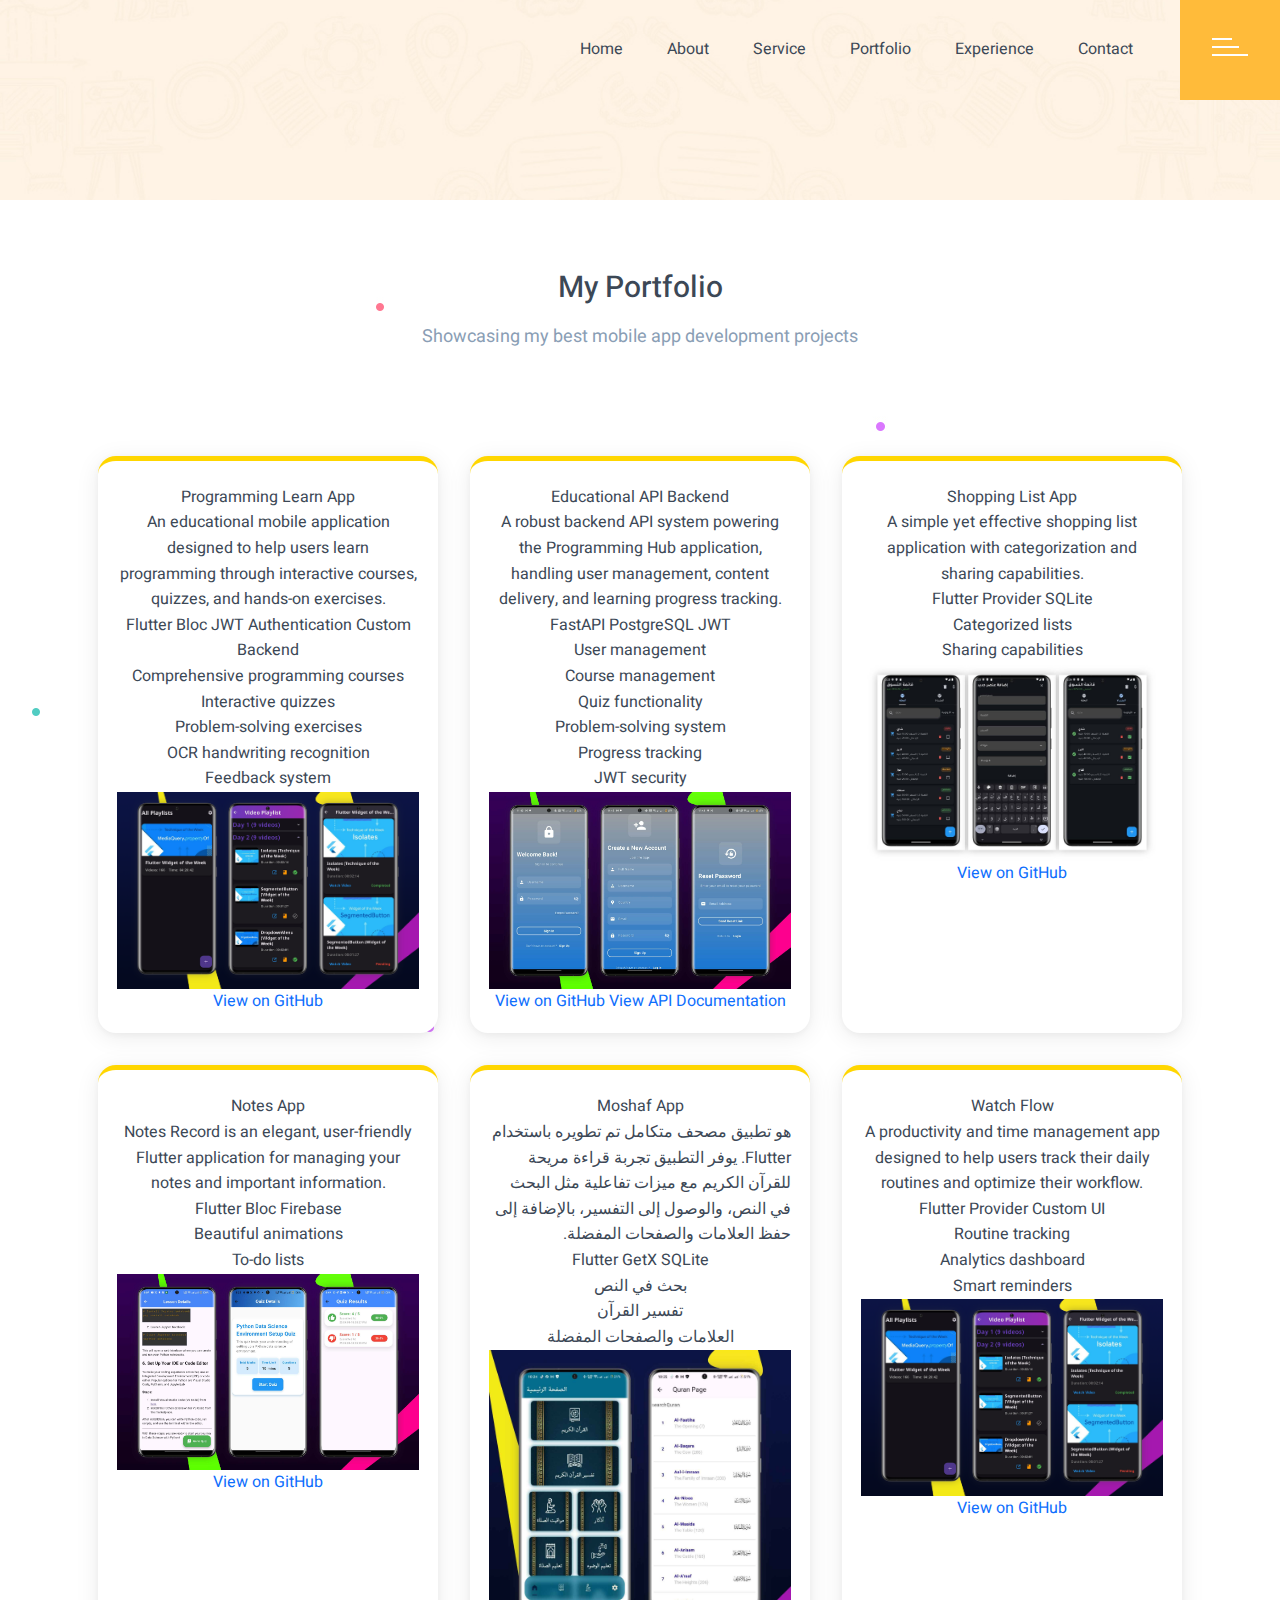
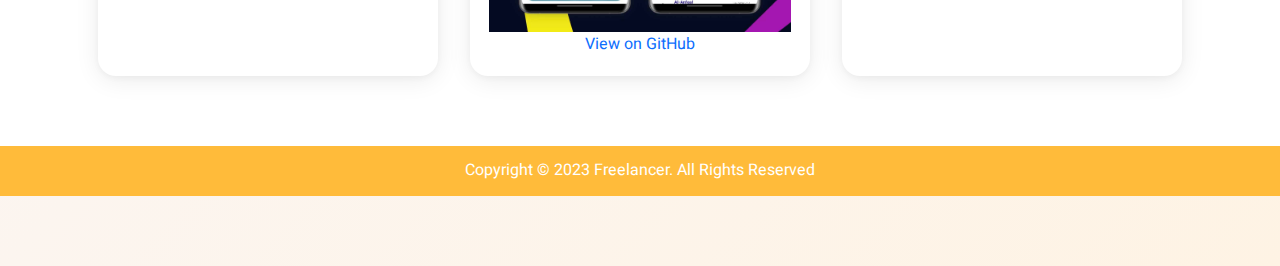
<file: portfolio.html>
<!DOCTYPE html>
<html lang="en">
<head>
    <meta charset="utf-8" />
    <meta name="viewport" content="width=device-width, initial-scale=1, shrink-to-fit=no" />
    <link rel="stylesheet" href="assets/css/bootstrap.min.css" />
    <link rel="stylesheet" href="assets/css/animate.min.css" />
    <link href="https://fonts.googleapis.com/css2?family=Heebo:wght@100;200;300;400;500;600;700;800;900&family=Inter:wght@100;200;300;400;500;600;700;800;900&family=Lora:ital,wght@1,400;1,500;1,600;1,700&family=Outfit:wght@100;200;300;400;500;600;700;800;900&family=Poppins:wght@100;200;300;400;500;600;700;800;900&family=Roboto:wght@100;300;400;500;700;900&family=Spartan:wght@100;200;300;400;500;600;700;800;900&display=swap" rel="stylesheet">
    <link rel="stylesheet" href="assets/css/swiper-bundle.min.css" />
    <link rel="stylesheet" href="assets/css/magnific-popup.css">
    <link rel="shortcut icon" type="image/png" href="assets/images/fav.png" />
    <link rel="stylesheet" href="assets/css/style.css" />
    <title>My Portfolio - Mohamed Abd El-rahim</title>
</head>
<body>
<div class="fl-main-wrapper">
    <div class="fl-dot-bg"></div>
    <div class="fl-banner-wrapper mt_bgtempconatainer">
        <div class="container-fluid">
            <div class="fl-header-section pp-header-wrapper">
                <div class="row">
                    <div class="col-lg-4 align-self-center">
                        <div class="fl-logo">
                            <a href="index.html" class="editableElement" data-kindoff="text">
                            </a>
                        </div>
                    </div>
                    <div class="col-lg-8 p-0">
                        <div class="fl-menu-main">
                            <ul class="fl-menu">
                                <li><a href="index.html#home" class="editableElement as-CommonClass-navbar" top-h="100" data-kindoff="text">Home</a></li>
                                <li><a href="index.html#aboutus-section" class="editableElement as-CommonClass-navbar" top-h="100" data-kindoff="text">About</a></li>
                                <li><a href="index.html#services" class="editableElement as-CommonClass-navbar" top-h="100" data-kindoff="text">Service</a></li>
                                <li><a href="portfolio.html" class="editableElement as-CommonClass-navbar active" top-h="100" data-kindoff="text">Portfolio</a></li>
                                <li><a href="index.html#experience" class="editableElement as-CommonClass-navbar" top-h="100" data-kindoff="text">Experience</a></li>
                                <li><a href="index.html#contact" class="editableElement as-CommonClass-navbar" top-h="100" data-kindoff="text">Contact</a></li>
                            </ul>
                            <div class="fl-bhh-toggle">
                                <a href="javascript:void(0);" class="fl-menu-btn fl-toggle-btn">
                                    <span></span>
                                    <span></span>
                                    <span></span>
                                </a>
                            </div>
                            <div class="fl-menu-box">
                                <a href="javascript:void(0);"> 
                                    <span></span>
                                    <span></span>
                                    <span></span>
                                </a>
                            </div>
                        </div>
                    </div>
                </div>
            </div>
        </div>
    </div>
    <!-- Portfolio Section -->
    <div class="fl-portfolio-wrapper mt_bgtempconatainer section-reveal" id="portfolio">
        <div class="container">
            <div class="row">
                <div class="col-lg-12 col-md-12">
                    <div class="fl-all-heading">
                        <h2 class="editableElement f-30" data-kindoff="text">My Portfolio</h2>
                        <p class="editableElement f-18 text-color" data-kindoff="text">Showcasing my best mobile app development projects</p>
                    </div>
                </div>
            </div>
            <div class="fl-portfolio-cards-container staggered">
                <!-- Programming Learn App -->
                <div class="fl-portfolio-card stagger-child fl-portfolio-pro">
                    <div class="fl-portfolio-header">
                        <span class="fl-portfolio-icon" style="background:#a259ff;"><i class="fa fa-code"></i></span>
                        <div class="fl-portfolio-title-main">Programming Learn App</div>
                    </div>
                    <div class="fl-portfolio-desc">An educational mobile application designed to help users learn programming through interactive courses, quizzes, and hands-on exercises.</div>
                    <div class="fl-portfolio-tags">
                        <span class="fl-tag">Flutter</span>
                        <span class="fl-tag">Bloc</span>
                        <span class="fl-tag">JWT Authentication</span>
                        <span class="fl-tag">Custom Backend</span>
                    </div>
                    <div class="fl-portfolio-features">
                        <div class="fl-feature"><i class="fa fa-book"></i> Comprehensive programming courses</div>
                        <div class="fl-feature"><i class="fa fa-question-circle"></i> Interactive quizzes</div>
                        <div class="fl-feature"><i class="fa fa-lightbulb"></i> Problem-solving exercises</div>
                        <div class="fl-feature"><i class="fa fa-pen"></i> OCR handwriting recognition</div>
                        <div class="fl-feature"><i class="fa fa-comments"></i> Feedback system</div>
                    </div>
                    <div class="fl-portfolio-img-carousel">
                        <img src="assets/images/portofolio/e-learn1.png" alt="Programming Learn App" />
                    </div>
                    <div class="fl-portfolio-actions">
                        <a href="https://github.com/yourusername/programming-hub" class="fl-portfolio-link-btn" target="_blank"><i class="fa fa-github"></i> View on GitHub</a>
                    </div>
                </div>
                <!-- Educational API Backend -->
                <div class="fl-portfolio-card stagger-child fl-portfolio-pro">
                    <div class="fl-portfolio-header">
                        <span class="fl-portfolio-icon" style="background:#a259ff;"><i class="fa fa-database"></i></span>
                        <div class="fl-portfolio-title-main">Educational API Backend</div>
                    </div>
                    <div class="fl-portfolio-desc">A robust backend API system powering the Programming Hub application, handling user management, content delivery, and learning progress tracking.</div>
                    <div class="fl-portfolio-tags">
                        <span class="fl-tag">FastAPI</span>
                        <span class="fl-tag">PostgreSQL</span>
                        <span class="fl-tag">JWT</span>
                    </div>
                    <div class="fl-portfolio-features">
                        <div class="fl-feature"><i class="fa fa-users"></i> User management</div>
                        <div class="fl-feature"><i class="fa fa-book"></i> Course management</div>
                        <div class="fl-feature"><i class="fa fa-question-circle"></i> Quiz functionality</div>
                        <div class="fl-feature"><i class="fa fa-lightbulb"></i> Problem-solving system</div>
                        <div class="fl-feature"><i class="fa fa-chart-line"></i> Progress tracking</div>
                        <div class="fl-feature"><i class="fa fa-lock"></i> JWT security</div>
                    </div>
                    <div class="fl-portfolio-img-carousel">
                        <img src="assets/images/portofolio/e-learn2.jpg" alt="Educational API Backend" />
                    </div>
                    <div class="fl-portfolio-actions">
                        <a href="#" class="fl-portfolio-link-btn" target="_blank"><i class="fa fa-github"></i> View on GitHub</a>
                        <a href="#" class="fl-portfolio-link-btn" target="_blank"><i class="fa fa-book"></i> View API Documentation</a>
                    </div>
                </div>
                <!-- Shopping List App -->
                <div class="fl-portfolio-card stagger-child fl-portfolio-pro">
                    <div class="fl-portfolio-header">
                        <span class="fl-portfolio-icon" style="background:#a259ff;"><i class="fa fa-shopping-cart"></i></span>
                        <div class="fl-portfolio-title-main">Shopping List App</div>
                    </div>
                    <div class="fl-portfolio-desc">A simple yet effective shopping list application with categorization and sharing capabilities.</div>
                    <div class="fl-portfolio-tags">
                        <span class="fl-tag">Flutter</span>
                        <span class="fl-tag">Provider</span>
                        <span class="fl-tag">SQLite</span>
                    </div>
                    <div class="fl-portfolio-features">
                        <div class="fl-feature"><i class="fa fa-list"></i> Categorized lists</div>
                        <div class="fl-feature"><i class="fa fa-share-alt"></i> Sharing capabilities</div>
                    </div>
                    <div class="fl-portfolio-img-carousel">
                        <img src="assets/images/portofolio/shopping-list.jpg" alt="Shopping List App" />
                    </div>
                    <div class="fl-portfolio-actions">
                        <a href="https://github.com/mohamed-emad-c4/shopping_list" class="fl-portfolio-link-btn" target="_blank"><i class="fa fa-github"></i> View on GitHub</a>
                    </div>
                </div>
                <!-- Notes App -->
                <div class="fl-portfolio-card stagger-child fl-portfolio-pro">
                    <div class="fl-portfolio-header">
                        <span class="fl-portfolio-icon" style="background:#a259ff;"><i class="fa fa-sticky-note"></i></span>
                        <div class="fl-portfolio-title-main">Notes App</div>
                    </div>
                    <div class="fl-portfolio-desc">Notes Record is an elegant, user-friendly Flutter application for managing your notes and important information.</div>
                    <div class="fl-portfolio-tags">
                        <span class="fl-tag">Flutter</span>
                        <span class="fl-tag">Bloc</span>
                        <span class="fl-tag">Firebase</span>
                    </div>
                    <div class="fl-portfolio-features">
                        <div class="fl-feature"><i class="fa fa-magic"></i> Beautiful animations</div>
                        <div class="fl-feature"><i class="fa fa-list"></i> To-do lists</div>
                    </div>
                    <div class="fl-portfolio-img-carousel">
                        <img src="assets/images/portofolio/e-learn3.jpg" alt="Notes App" />
                    </div>
                    <div class="fl-portfolio-actions">
                        <a href="https://github.com/mohamed-emad-c4/Notes-App" class="fl-portfolio-link-btn" target="_blank"><i class="fa fa-github"></i> View on GitHub</a>
                    </div>
                </div>
                <!-- Moshaf App -->
                <div class="fl-portfolio-card stagger-child fl-portfolio-pro">
                    <div class="fl-portfolio-header">
                        <span class="fl-portfolio-icon" style="background:#a259ff;"><i class="fa fa-book"></i></span>
                        <div class="fl-portfolio-title-main">Moshaf App</div>
                    </div>
                    <div class="fl-portfolio-desc" style="direction:rtl;text-align:right;">هو تطبيق مصحف متكامل تم تطويره باستخدام Flutter. يوفر التطبيق تجربة قراءة مريحة للقرآن الكريم مع ميزات تفاعلية مثل البحث في النص، والوصول إلى التفسير، بالإضافة إلى حفظ العلامات والصفحات المفضلة.</div>
                    <div class="fl-portfolio-tags">
                        <span class="fl-tag">Flutter</span>
                        <span class="fl-tag">GetX</span>
                        <span class="fl-tag">SQLite</span>
                    </div>
                    <div class="fl-portfolio-features">
                        <div class="fl-feature"><i class="fa fa-search"></i> بحث في النص</div>
                        <div class="fl-feature"><i class="fa fa-book"></i> تفسير القرآن</div>
                        <div class="fl-feature"><i class="fa fa-star"></i> العلامات والصفحات المفضلة</div>
                    </div>
                    <div class="fl-portfolio-img-carousel">
                        <img src="assets/images/portofolio/moshaf.jpg" alt="Moshaf App" />
                    </div>
                    <div class="fl-portfolio-actions">
                        <a href="https://github.com/flutter-nexus/moshaf" class="fl-portfolio-link-btn" target="_blank"><i class="fa fa-github"></i> View on GitHub</a>
                    </div>
                </div>
                <!-- Watch Flow App -->
                <div class="fl-portfolio-card stagger-child fl-portfolio-pro">
                    <div class="fl-portfolio-header">
                        <span class="fl-portfolio-icon" style="background:#a259ff;"><i class="fa fa-clock-o"></i></span>
                        <div class="fl-portfolio-title-main">Watch Flow</div>
                    </div>
                    <div class="fl-portfolio-desc">A productivity and time management app designed to help users track their daily routines and optimize their workflow.</div>
                    <div class="fl-portfolio-tags">
                        <span class="fl-tag">Flutter</span>
                        <span class="fl-tag">Provider</span>
                        <span class="fl-tag">Custom UI</span>
                    </div>
                    <div class="fl-portfolio-features">
                        <div class="fl-feature"><i class="fa fa-clock-o"></i> Routine tracking</div>
                        <div class="fl-feature"><i class="fa fa-bar-chart"></i> Analytics dashboard</div>
                        <div class="fl-feature"><i class="fa fa-bell"></i> Smart reminders</div>
                    </div>
                    <div class="fl-portfolio-img-carousel">
                        <img src="assets/images/portofolio/watch-flow.png" alt="Watch Flow App" />
                    </div>
                    <div class="fl-portfolio-actions">
                        <a href="https://github.com/mohamed-emad-c4/watch_flow" class="fl-portfolio-link-btn" target="_blank"><i class="fa fa-github"></i> View on GitHub</a>
                    </div>
                </div>
            </div>
        </div>
    </div>
    <div class="fl-copywrite-wrapper mt_bgtempconatainer">
        <p class="editableElement f-16" data-kindoff="text">Copyright © 2023 Freelancer. All Rights Reserved</p>
    </div>
</div>
<button id="scrollToTopBtn" class="ripple" title="Back to top">&#8679;</button>
<script src="assets/js/jquery-3.6.0.js"></script>
<script src="assets/js/bootstrap.bundle.min.js"></script>
<script src="assets/js/swiper.min.js"></script>
<script src="assets/js/jquery-circle-progress.js"></script>
<script src="assets/js/isotope.pkgd.min.js"></script>
<script src="assets/js/jquery.magnific-popup.min.js"></script>
<script src="assets/js/custom.js"></script>
<script>
// Parallax dots
window.addEventListener('scroll', function() {
  var y = window.scrollY;
  var bg = document.querySelector('.fl-dot-bg');
  if(bg) bg.style.backgroundPosition = `center ${y * 0.2}px`;
});
// Staggered section reveal
function revealSections() {
  document.querySelectorAll('.section-reveal').forEach(function(section) {
    var rect = section.getBoundingClientRect();
    if (rect.top < window.innerHeight - 80) {
      section.classList.add('visible');
      if(section.classList.contains('staggered')) {
        section.querySelectorAll('.stagger-child').forEach(function(child, i) {
          setTimeout(function() { child.classList.add('visible'); }, i * 120);
        });
      }
    }
  });
}
window.addEventListener('scroll', revealSections);
window.addEventListener('DOMContentLoaded', revealSections);
// Scroll to top button
const scrollBtn = document.getElementById('scrollToTopBtn');
window.addEventListener('scroll', function() {
  if (window.scrollY > 300) {
    scrollBtn.classList.add('visible');
  } else {
    scrollBtn.classList.remove('visible');
  }
});
scrollBtn.addEventListener('click', function() {
  window.scrollTo({ top: 0, behavior: 'smooth' });
});
// Smooth anchor scroll
Array.from(document.querySelectorAll('a[href^="#"]')).forEach(function(link) {
  link.addEventListener('click', function(e) {
    var target = document.querySelector(this.getAttribute('href'));
    if(target) {
      e.preventDefault();
      target.scrollIntoView({ behavior: 'smooth' });
    }
  });
});
</script>
</body>
</html>
</file>
<file: assets/css/style.css>
:root {
  --yellow-light: #fef3e4;
  --yellow-color: #ffbb3a;
  --pink-color: #ff4568;
  --black-color: #3c4856;
  --text-color: #8a9eb5;
  --white-color: #ffffff;
  --light-color1: #f9f8ff;
  --border-color: #e9e7f4;
  --dark-blue: #0f68c2;
  /* font size variable */
}
body {
  font-family: "Heebo", sans-serif;
  font-style: normal;
  width: 100%;
  height: 100%;
  font-size: 16px;
  line-height: 1.6;
  position: relative;
  color: var(--black-color);
  position: relative;
  -webkit-font-smoothing: antialiased;
  -webkit-transition: all 0.3s;
  -moz-transition: all 0.3s;
  -ms-transition: all 0.3s;
  -o-transition: all 0.3s;
  transition: all 0.3s;
  background: linear-gradient(135deg, #f9f8ff 0%, #fef3e4 100%);
}
.fl-dot-bg {
  position: absolute;
  background-image: url(../images/dot.jpg);
  width: 100%;
  height: 100%;
  overflow: hidden;
  /* animation: 3.1s rotate linear infinite; */
  z-index: -1;
}
.img-fluid {
  max-width: 100%;
  height: auto;
  width: 100%;
}
.container {
  max-width: 1170px;
}
.row > * {
  padding-right: 15px;
  padding-left: 15px;
}
*,
*:before,
*:after {
  box-sizing: border-box;
  -webkit-box-sizing: border-box;
  -moz-box-sizing: border-box;
}
a,
a:hover,
a:focus {
  text-decoration: none;
  -webkit-transition: all 0.3s;
  -moz-transition: all 0.3s;
  -ms-transition: all 0.3s;
  -o-transition: all 0.3s;
  transition: all 0.3s;
}
h1,
h2,
h3,
h4,
h5,
h6 {
  font-family: "Heebo", sans-serif;
  -webkit-transition: all 0.3s;
  -moz-transition: all 0.3s;
  -ms-transition: all 0.3s;
  -o-transition: all 0.3s;
  transition: all 0.3s;
  margin: 0;
  padding: 0;
  word-break: break-word;
}
img {
  max-width: 100%;
}
input,
textarea,
select,
button,
label,
svg,
svg path,
svg rect,
svg polygon,
img,
a,
:after,
:before,
:hover,
:focus,
.form-control:focus {
  outline: none !important;
  box-shadow: none;
}
ul {
  padding: 0;
  margin: 0;
  list-style-type: none;
}
p {
  margin: 0px;
  padding: 0;
  word-break: break-word;
}
/* width */
::-webkit-scrollbar {
  width: 6px;
}
/* Track */
::-webkit-scrollbar-track {
  background: #f1f1f1;
}
/* Handle */
::-webkit-scrollbar-thumb {
  background: #515151;
  width: 6px;
}

/*font size*/
.f-16 {
  font-size: 16px;
}
.f-18 {
  font-size: 18px;
}
.f-14 {
  font-size: 14px;
}
.f-20 {
  font-size: 20px;
}
.f-22 {
  font-size: 22px;
}
.f-24 {
  font-size: 24px;
}
.f-30 {
  font-size: 30px;
}
.f-34 {
  font-size: 34px;
}
.f-500 {
  font-weight: 500;
}
.yellow-svg {
  fill: var(--yellow-color);
}
.text-svg {
  fill: var(--text-color);
}
.white-svg {
  fill: var(--white-color);
}
.yellow-svg {
  fill: var(--yellow-color);
}
.pink-svg {
  fill: var(--pink-color);
}
.yellow-color {
  color: var(--yellow-color);
}
.black-color {
  color: var(--black-color);
}
.text-color {
  color: var(--text-color);
}
.pink-color {
  color: var(--pink-color);
}
/* animation Left Right */

@keyframes installationright {
  0% {
    transform: translateX(0px);
  }
  50% {
    transform: translateX(-20px);
  }
}
/* left to right */
@keyframes installationleft {
  0% {
    transform: translateX(0px);
  }
  50% {
    transform: translateX(20px);
  }
}
@keyframes installation {
  0% {
    transform: translateY(0px);
  }
  50% {
    transform: translateY(-20px);
  }
}
/* rotate */
@keyframes rotate {
  from {
    -webkit-transform: rotate(0deg) translate(-5px) rotate(0deg);
    -moz-transform: rotate(0deg) translate(-5px) rotate(0deg);
    -ms-transform: rotate(0deg) translate(-5px) rotate(0deg);
    -o-transform: rotate(0deg) translate(-5px) rotate(0deg);
    transform: rotate(0deg) translate(-5px) rotate(0deg);
    transition: 1s ease-in-out;
  }
  to {
    -webkit-transform: rotate(360deg) translate(-5px) rotate(-360deg);
    -moz-transform: rotate(360deg) translate(-5px) rotate(-360deg);
    -ms-transform: rotate(360deg) translate(-5px) rotate(-360deg);
    -o-transform: rotate(360deg) translate(-5px) rotate(-360deg);
    transform: rotate(360deg) translate(-5px) rotate(-360deg);
    transition: 1s ease-in-out;
  }
}
/*all button css*/

.fl-banner-res {
  visibility: hidden;
  opacity: 0;
}

/*all images hover css*/

.fl-image-hover {
  -webkit-transition: all 0.5s linear 0s;
  -moz-transition: all 0.5s linear 0s;
  -ms-transition: all 0.5s linear 0s;
  -o-transition: all 0.5s linear 0s;
  transition: all 0.5s linear 0s;
}
.fl-image-hover a {
  position: relative;
  display: block;
  overflow: hidden;
}
.fl-image-hover a:after {
  content: "";
  position: absolute;
  left: 0;
  right: 0;
  background: rgba(255, 255, 255, 0.7);
  bottom: 0;
  width: 150%;
  height: 0%;
  transform: rotate(10deg) translate(-30px, 80px);
}
.fl-image-hover:hover > a:after {
  height: 100%;
  opacity: 0;
  transform: rotate(0deg) translate(0px, 0px);
  -webkit-transition: all 0.5s ease-out 0s;
  -o-transition: all 0.5s ease-out 0s;
  -moz-transition: all 0.5s ease-out 0s;
  -ms-transition: all 0.5s ease-out 0s;
  transition: all 0.5s ease-out 0s;
}
.fl-image-hover a img {
  width: 100%;
}
/*  */
a.fl-btn {
  display: flex;
  align-items: center;
  justify-content: center;
  color: var(--white-color);
  background-color: var(--yellow-color);
  width: 100%;
  max-width: 190px;
  height: 60px;
  border-radius: 50px;
  -webkit-transition: all 0.3s;
  -moz-transition: all 0.3s;
  -ms-transition: all 0.3s;
  -o-transition: all 0.3s;
  transition: all 0.3s;
}
a.fl-btn:hover {
  transform: translateY(-5px);
}
/*pink btn*/

a.fl-btn.fl-pink-btn {
  background-color: var(--pink-color);
}

/* button css */
.fl-portfolio_btn {
  position: relative;
  display: inline-flex;
  outline: none;
  justify-content: center;
  width: 100%;
  max-width: 190px;
  height: 60px;
  background-color: var(--yellow-color);
  border-radius: 50px;
  text-align: center;
  align-items: center;
  -webkit-transition: all 0.3s;
  -moz-transition: all 0.3s;
  -ms-transition: all 0.3s;
  -o-transition: all 0.3s;
  transition: all 0.3s;
  font-size: 16px;
  color: #ffffff;
  border: none;
  box-shadow: 0 2px 8px rgba(255,187,58,0.08);
  transition: background 0.2s, color 0.2s, box-shadow 0.2s, transform 0.2s;
}
.fl-portfolio_btn span {
  position: relative;
  display: inline-block;
  -webkit-transition: all 0.5s;
  -moz-transition: all 0.5s;
  -ms-transition: all 0.5s;
  -o-transition: all 0.5s;
  transition: all 0.5s;
  font-weight: 500;
}

.fl-portfolio_btn:hover {
  background: #ffbb3a;
  color: #fff;
  box-shadow: 0 6px 24px rgba(255,187,58,0.18);
  transform: translateY(-2px) scale(1.04);
}

/*preloader css start*/

.fl-loader {
  position: fixed;
  top: 0;
  left: 0;
  bottom: 0;
  right: 0;
  margin: auto;
  z-index: 999999;
  display: flex;
  justify-content: center;
  align-items: center;
  background-color: #ffffff;
}
.fl-loader img {
  width: 80px;
}
/*preloader css end*/

/*goto top css start*/

.fl_top_icon a {
  display: flex;
  width: 50px;
  height: 50px;
  background-color: var(--yellow-color);
  justify-content: center;
  align-items: center;
  border-radius: 50px;
  position: fixed;
  cursor: pointer;
  bottom: 30px;
  right: 20px;
  opacity: 0;
  visibility: hidden;
  z-index: 1000;
  animation: 3s installation infinite alternate;
  -webkit-transition: all 0.3s;
  -moz-transition: all 0.3s;
  -ms-transition: all 0.3s;
  -o-transition: all 0.3s;
  transition: all 0.3s;
}
.fl_top_icon a i {
  color: #ffffff;
}

.fl_top_icon a svg {
  fill: #ffffff;
  transform: rotate(270deg);
}
.fl_top_icon a:active {
  background-color: #555;
}
.fl_top_icon a.show {
  opacity: 1;
  visibility: visible;
}
/*css start*/

/*------------------banner css start------------------*/

.fl-banner-wrapper {
  position: relative;
  background-image: url(../images/bg1.jpg);
  width: 100%;
  background-size: cover;
  background-repeat: no-repeat;
  background-position: center;
  padding-bottom: 100px;
}
.fl-header-section.pp-header-fixed {
  position: fixed;
  background-color: rgb(253 241 227);
  transition: all 0.7s ease-in-out;
  -webkit-animation: slideInDown .7s;
  -moz-animation: slideInDown 0.7s;
  -ms-animation: slideInDown 0.7s;
  -o-animation: slideInDown 0.7s;
  animation: slideInDown 0.7s;
  top: 0;
  left: 0;
  right: 0;
  z-index: 9;
  box-shadow: 0px 0px 25px rgb(131 131 131 / 10%);
}
a.fl-scroll-bottom {
  background: var(--yellow-light);
  width: 90px;
  height: 90px;
  display: flex;
  align-items: center;
  justify-content: center;
  margin: 0 auto;
  position: absolute;
  left: 0;
  right: 0;
  bottom: -36px;
  top: auto;
  border-radius: 50px;
  border: 6px solid #ffffff;
  -webkit-transition: all 0.3s;
  -moz-transition: all 0.3s;
  -ms-transition: all 0.3s;
  -o-transition: all 0.3s;
  transition: all 0.3s;
}

a.fl-scroll-bottom svg {
  fill: var(--yellow-color);
  -webkit-transition: all 0.3s;
  -moz-transition: all 0.3s;
  -ms-transition: all 0.3s;
  -o-transition: all 0.3s;
  transition: all 0.3s;
}
a.fl-scroll-bottom:hover {
  background-color: #3c4856;
}

a.fl-scroll-bottom img {
  max-width: 20px;
  max-height: 34px;
  object-fit: contain;
}
/*header css start*/
/* .fl-header-section.pp-header-fixed {
    position: fixed;
    top: 0;
    right: 0;
    left: 0;
    background-color:#fff3e5;
    box-shadow: 1.5px 3.99px 27px 0px rgb(255 255 255 / 10%);
    max-width: 100%;
    z-index: 99999;
    transition: all 0.7s ease-in-out;
    -webkit-animation: slideInDown .7s;
    -moz-animation: slideInDown 0.7s;
    -ms-animation: slideInDown 0.7s;
    -o-animation: slideInDown 0.7s;
    animation: slideInDown 0.7s;
    backface-visibility: hidden;
    
} */
.fl-menu-main {
  display: flex;
  align-items: center;
  justify-content: end;
}
.fl-logo {
  width: 100%;
  height: 100px;
}
.fl-logo a img {
  max-width: 212px;
  max-height: 119px;
  object-fit: contain;
}
.fl-menu li {
  display: inline-flex;
}
.fl-menu li a {
  position: relative;
  color: var(--black-color);
  margin: 0px 20px;
}
/* .fl-menu li a:after {
  background: none repeat scroll 0 0 transparent;
  bottom: 0;
  content: "";
  display: block;
  height: 2px;
  left: 50%;
  position: absolute;
  background: var(--yellow-color);
  transition: width 0.3s ease 0s, left 0.3s ease 0s;
  width: 0;
}
.fl-menu li:hover a:after {
  width: 100%;
  left: 0;
} */
.fl-menu-box {
  background-color: var(--yellow-color);
  width: 100px;
  height: 100px;
  display: flex;
  align-items: center;
  justify-content: center;
  margin-left: 27px;
}
.fl-menu-box a span {
  display: block;
  width: 36px;
  height: 2px;
  background: var(--white-color);
  margin-bottom: 6px;
}
.fl-menu-box a span:nth-child(1) {
  width: 20px;
}
.fl-menu-box a span:nth-child(2) {
  width: 27px;
}
a.fl-portfolio_btn.fl-pink-color {
  background-color: var(--pink-color);
}
a.fl-portfolio_btn.fl_yellow-color {
  background: var(--yellow-color);
}
/* sidebar */
ul.fl-menu-sidebar {
  width: 300px;
  text-align: center;
  background-color: var(--yellow-color);
  height: 100vh;
  position: fixed;
  top: 0;
  right: -300px;
  z-index: 333;
  -webkit-transition: all 0.3s;
  -moz-transition: all 0.3s;
  -ms-transition: all 0.3s;
  -o-transition: all 0.3s;
  transition: all 0.3s;
  padding-top: 12%;
}
.show-class ul.fl-menu-sidebar {
  right: 0;
}
.fl-close-css {
  color: #ffffff;
  background: var(--pink-color);
  width: 80px;
  height: 30px;
  position: absolute;
  top: 25px;
  left: -52px;
  transform: rotate(90deg);
  cursor: pointer;
}
.fl-contact-box1.fl-sidebar1 img {
  width: 20px;
  height: 20px;
  position: absolute;
}
.fl-contact-box1.fl-sidebar1 h4 {
  color: var(--white-color);
  font-size: 20px;
  padding-left: 25px;
}
ul.fl-menu-sidebar h2 {
  color: var(--white-color);
  text-align: left;
  padding-left: 22px;
}
.fl-contact-box1.fl-sidebar1 {
  width: 296px;
  text-align: center;
  margin: 0 auto;
  background-color: transparent;
  text-align: left;
}

.fl-contact-box1.fl-contact-box1-green.fl-sidebar1 {
  background-color: transparent;
  text-align: left;
}
.fl-contact-box1.fl-contact-box1-pink.fl-sidebar1 {
  background-color: transparent;
  text-align: left;
}
/*header css end*/

/*  */

.fl-banner-left {
  position: relative;
}
.fl-banner-image {
  position: relative;
  left: 261px;
}
.fl-banner-left:after {
  content: "";
  position: absolute;
  background-image: url(../images/banner-dot.png);
}
.fl-banner-section {
  padding: 30px 0px;
}
.fl-banner-image {
  position: relative;
  left: 150px;
}
img.fl-banner0 {
  max-width: 715px;
  max-height: 706px;
  object-fit: contain;
  width: 100%;
  will-change: transform;
  transform: translateZ(0);
  backface-visibility: hidden;
}
img.fl-banner01 {
  position: absolute;
  left: 400px;
  margin: 0 auto;
  top: -55px;
  animation: 3.1s rotate linear infinite;
  max-width: 144px;
  max-height: 144px;
  object-fit: contain;
}
img.fl-banner02 {
  position: absolute;
  left: -27px;
  top: 118px;
  animation: 2.3s rotate linear infinite;
  max-width: 144px;
  max-height: 144px;
  object-fit: contain;
}
img.fl-banner03 {
  position: absolute;
  bottom: -40px;
  left: 105px;
  animation: 3.1s rotate linear infinite;
  max-width: 144px;
  max-height: 144px;
  object-fit: contain;
}
img.fl-banner04 {
  position: absolute;
  right: 175px;
  top: 264px;
  animation: 2.3s rotate linear infinite;
  max-width: 144px;
  max-height: 144px;
  object-fit: contain;
}

/*box css*/
.fl-banner-box-bottom {
  width: 100%;
  max-width: 339px;
  position: absolute;
  bottom: 0;
  left: 610px;
  border-radius: 10px;
  padding: 20px;
  background-color: var(--white-color);
  box-shadow: 35.507px 20.5px 40px 0px rgb(173 173 173 / 10%);
  z-index: 1;
}
.fl-banner-box-heading {
  display: flex;
  align-items: center;
  justify-content: space-between;
}
.fl-banner-box-bottom h2 span {
  padding-right: 10px;
}
.fl-banner-box-bottom h2 span img {
  max-width: 16px;
  max-height: 16px;
  object-fit: contain;
}
.fl-banner-box-heading {
  display: flex;
  align-items: center;
  justify-content: space-between;
}
.fl-box-start {
  background-color: var(--light-color1);
  padding: 15px;
  border-radius: 10px;
  margin-top: 22px;
}
.fl-box-start h2 {
  color: #c4c1d6;
  display: flex;
  justify-content: space-between;
  align-items: center;
}
.fl-banner-box-img img {
  max-width: 114px;
  max-height: 36px;
  object-fit: contain;
}
/*right section*/

.fl-banner-right {
  padding: 175px 0px 0px 171px;
}
.fl-btn-1 {
  background-color: var(--yellow-color);
  width: 100%;
  max-width: 192px;
  height: 50px;
  display: flex;
  align-items: center;
  justify-content: center;
  color: var(--white-color);
  font-weight: 600;
  border-radius: 24px 0px 24px 0;
  box-shadow: 0 2px 8px rgba(255,187,58,0.08);
  transition: background 0.2s, color 0.2s, box-shadow 0.2s, transform 0.2s;
}
.fl-banner-right h2 {
  font-size: 42px;
  font-weight: 400;
  padding: 19px 0px 14px;
  color: var(--black-color);
}
.fl-banner-right h3 {
  font-size: 46px;
  font-weight: 300;
}
.fl-banner-right h3 span {
  color: var(--yellow-color);
  font-weight: 700;
}
.fl-all-button {
  display: flex;
  padding: 36px 0px 0px;
}
.fl-all-button a:nth-child(1) {
  margin-right: 18px;
}
/*------------------banner css end------------------*/

/*------------------about css start------------------*/

.fl-about-wrapper {
  padding: 100px 0px;
  position: relative;
  background-size: cover;
  background-repeat: no-repeat;
  background-position: center;
}
.fl-shape1 {
  position: absolute;
  right: 0;
}
.fl-all-heading {
  position: relative;
  text-align: center;
  padding-bottom: 32px;
}
.fl-all-heading h2 {
  position: relative;
  padding-bottom: 8px;
  z-index: 2;
}
/* .fl-all-heading:after {
  content: "";
  position: absolute;
  background-image: url(../images/heading-back.png);
  height: 100%;
  width: 100%;
  background-repeat: no-repeat;
  top: -42px;
  left: 0;
  right: 0;
  margin: 0 auto;
  background-position: center;
  z-index: 1;
} */
/* .fl-all-heading h2:after {
  content: "";
  position: absolute;
  width: 76px;
  height: 2px;
  background-color: var(--yellow-color);
  left: 0;
  right: 0;
  bottom: 0;
  margin: 0 auto;
} */
.fl-all-heading p {
  padding: 9px 0px 0px;
  position: relative;
  z-index: 2;
}
.fl-about-left {
  padding: 60px 0px 0px 0px;
}
.fl-about-left h2 {
  width: 100%;
  max-width: 340px;
  line-height: 1.4;
}
.fl-about-left p {
  width: 100%;
  max-width: 485px;
  padding: 14px 0px 0px;
}
/*skill css*/

.fl-skill-bar h2 {
  padding: 37px 0px 30px;
}
.fl-wrapper {
  display: flex;
  align-items: center;
  grid-gap: 30px;
}
.wrapper .card .circle {
  position: relative;
  height: 150px;
  width: 150px;
  border-radius: 50%;
  cursor: default;
}

.fl-card-border {
  width: 100px;
  text-align: center;
}

.circle {
  position: relative;
}
.bar canvas {
  border-radius: 100px;
  width: 100px;
  height: 100px;
  position: relative;
  left: 15px;
  top: 11px;
}
.circle .box span {
  transition: all 0.1s;
  width: 100px;
  height: 100px;
  background: #fff;
  box-shadow: 0px 0px 10px 0px rgb(80 80 80 / 10%);
  display: flex;
  align-items: center;
  justify-content: center;
  border-radius: 100px;
}
.circle .box span h3 {
  font-size: 26px;
  font-weight: 500;
  color: #ffbb3a;
}
.fl-text {
  font-size: 14px;
  font-weight: 500;
  color: var(--black-color);
  margin-top: 15px;
}
/*skill css end*/

.fl-about-right {
  position: relative;
}
.fl-about-right img {
  max-width: 521px;
  max-height: 522px;
  object-fit: contain;
  width: 100%;
}
.fl-about-img-content {
  max-width: 370px;
  height: 141px;
  border-radius: 0px 100px 100px 0;
  background-color: var(--white-color);
  box-shadow: 35.507px 20.5px 40px 0px rgba(196, 147, 53, 0.1);
  text-align: center;
  padding: 25px 0px 20px;
  position: absolute;
  bottom: -19px;
  width: 100%;
  left: -25px;
}
.fl-about-img-content h3 {
  font-size: 28px;
  padding-bottom: 13px;
}
.fl-about-img-content p {
  width: 100%;
  max-width: 180px;
  height: 40px;
  background: #fff6eb;
  color: var(--yellow-color);
  display: flex;
  align-items: center;
  justify-content: center;
  border-radius: 50px;
  margin: 0 auto;
}
/*------------------about css end------------------*/

/*------------------resume css start------------------*/

.fl-resume-wrapper {
  position: relative;
  padding: 50px 0px 0;
  background-size: cover;
  background-repeat: no-repeat;
  background-position: center;
}
.fl-shape2 {
  position: absolute;
  z-index: -1;
  top: -190px;
  left: -1px;
}
.fl-shape3 {
  position: absolute;
  right: 0;
  bottom: -16%;
  z-index: -1;
}
.fl-resume-left {
  position: relative;
  background-color: var(--white-color);
}
.fl-resume-left-inner.fl-resume-left-inner-max {
  max-width: 530px;
}
.fl-resume-left-inner.fl-resume-left-inner-max1 {
  max-width: 530px;
  margin: 0 0 0 auto;
}
.fl-resume-left-inner {
  box-shadow: 0px 0px 40px 0px rgba(114, 114, 144, 0.1);
  padding: 30px 0px 10px 0px;
  border-radius: 30px;
  width: 100%;
}
.fl-resume-left-box {
  padding: 40px 0px 39px 50px;
  border-bottom: 1px solid #f3f3f3;
}
.fl-resume-left-box:nth-child(4) {
  border-bottom: none;
}
.fl-resume-left-box h2 {
  font-weight: 400;
  font-size: 14px;
  color: var(--text-color);
}
.fl-resume-left-box h2 img {
  margin-right: 8px;
  margin-top: -3px;
  max-width: 17px;
  max-height: 16px;
}
.fl-resume-left-box h3 {
  padding: 15px 0px 15px;
  font-size: 18px;
}
.fl-resume-button {
  padding-left: 50px;
}
.fl-resume-button p {
  background-color: var(--yellow-color);
  border-radius: 50px;
  padding: 10px 30px;
  font-size: 18px;
  color: #ffffff;
  display: inline-block;
}
.fl-resume-button p img {
  margin-right: 7px;
  max-width: 18px;
  max-height: 21px;
}
.fl-resume-button.fl-resume-button-right p {
  background-color: var(--pink-color);
  left: -94px;
}
/*counter*/

.fl-projectFactsWrap {
  position: relative;
  display: flex;
  margin-top: 65px;
  flex-direction: row;
  border-radius: 20px;
  background-color: var(--white-color);
  align-items: center;
  justify-content: space-around;
  padding: 62px 10px 36px 10px;
  box-shadow: 0px 0px 40px 0px rgba(114, 114, 144, 0.1);
}
.fl-projectFactsWrap .item h5.num1 {
  color: #079596;
  font-weight: 400;
}
.fl-projectFactsWrap img {
  max-width: 105px;
  max-height: 14px;
  object-fit: contain;
}
.fl-projectFactsWrap .item h5.num2 {
  color: var(--pink-color);
  font-weight: 400;
}

.fl-projectFactsWrap .item h5.num3 {
  color: var(--yellow-color);
  font-weight: 400;
}

.fl-projectFactsWrap .item h5.num4 {
  color: #2fa850;
  font-weight: 400;
}

.fl-projectFactsWrap .item h5.num5 {
  color: #eb58f8;
  font-weight: 400;
}

.fl-projectFactsWrap .item span {
  display: block;
  margin: 0 auto;
}
.f-counter-p {
  font-weight: 500;
  padding: 4px 0px 13px;
}
p.fl-language-btn {
  width: 100%;
  max-width: 205px;
  height: 60px;
  font-size: 18px;
  display: flex;
  align-items: center;
  justify-content: center;
  background-color: var(--yellow-color);
  border-radius: 50px;
  color: var(--white-color);
  position: absolute;
  top: -33px;
  left: 35px;
  -webkit-transition: all 0.3s;
  -moz-transition: all 0.3s;
  -ms-transition: all 0.3s;
  -o-transition: all 0.3s;
  transition: all 0.3s;
  box-shadow: 0 2px 8px rgba(255,187,58,0.08);
  transition: background 0.2s, color 0.2s, box-shadow 0.2s, transform 0.2s;
}
p.fl-language-btn img {
  margin: -5px 10px 0 0px;
  max-width: 20px;
  max-height: 20px;
}

.fl-resume-download {
  display: flex;
  align-items: center;
  justify-content: center;
  flex-direction: column-reverse;
  padding-top: 20px;
}
.fl-resume-download p {
  font-weight: 500;
  font-size: 18px;
  padding-top: 15px;
}
a.fl-language-btn.fl-download-btn {
  background-color: var(--yellow-color);
  width: 100%;
  max-width: 160px;
  height: 50px;
  display: flex;
  align-items: center;
  justify-content: center;
  color: var(--white-color);
  border-radius: 50px;
  cursor: pointer;
  box-shadow: 0 2px 8px rgba(255,187,58,0.08);
  transition: background 0.2s, color 0.2s, box-shadow 0.2s, transform 0.2s;
}
a.fl-language-btn.fl-download-btn img {
  margin-right: 10px;
  position: relative;
  top: -3px;
  max-width: 13px;
  max-height: 18px;
}
/*------------------resume css end------------------*/

/*------------------specialized css start------------------*/

.fl-specialized-wrapper {
  position: relative;
  padding: 100px 0px;
  background-size: cover;
  background-repeat: no-repeat;
  background-position: center;
}
.fl-shape4 {
  position: absolute;
  top: 103px;
  z-index: -1;
}
.fl-specialized-box-wrapper {
  background-color: var(--white-color);
}
.fl-specialized-box {
  position: relative;
  box-shadow: 0px 0px 40px 0px rgba(114, 114, 144, 0.1);
  text-align: center;
  padding: 50px 15px 45px 15px;
  overflow: hidden;
  border-radius: 10px;
  border-bottom: 5px solid var(--white-color);
  -webkit-transition: all 0.3s;
  -moz-transition: all 0.3s;
  -ms-transition: all 0.3s;
  -o-transition: all 0.3s;
  transition: all 0.3s;
}
.fl-specialized-box img {
  max-width: 82px;
  max-height: 70px;
  object-fit: contain;
}
img.fl-shpe01 {
  position: absolute;
  top: -84px;
  right: -82px;
}
img.fl-specialized1 {
  position: relative;
  z-index: 2;
}
.fl-specialized-box:hover {
  transform: translateY(-5px);
}
img.fl-specialized-image {
  position: absolute;
  right: -66px;
  top: -101px;
  z-index: -1;
}
.fl-specialized-box h5 {
  padding: 47px 0px 19px;
}
/*------------------specialized css end------------------*/

/*------------------ portfolio css start ----------------*/
.fl-portfolio-wrapper {
  position: relative;
  background-size: cover;
  background-repeat: no-repeat;
  background-position: center;
}
.fl-shape5 {
  position: absolute;
  right: 0;
  bottom: -22%;
}
.fl_project_gallery {
  text-align: center;
}
.fl_project_gallery .grid-item {
  width: calc(25% - 10px);
  margin: 5px;
  clear: both;
  position: relative;
  overflow: hidden;
  box-shadow: 0px 0px 40px 0px rgba(114, 114, 144, 0.2);
}

.fl_project_gallery .grid-item:hover .fl_grid_icon {
  -webkit-transform: translate(-50%, -50%) scale3d(1, 1, 1);
  -ms-transform: translate(-50%, -50%) scale3d(1, 1, 1);
  transform: translate(-50%, -50%) scale3d(1, 1, 1);
  -webkit-transition: all 0.5s;
  -moz-transition: all 0.5s;
  -ms-transition: all 0.5s;
  -o-transition: all 0.5s;
  transition: all 0.5s;
}

.fl_project_gallery .grid_img img {
  width: 100%;
  height: 229px;
  object-fit: cover;
  transition: all 700ms ease;
  -webkit-transition: all 700ms ease;
  -moz-transition: all 700ms ease;
  -ms-transition: all 700ms ease;
  -o-transition: all 700ms ease;
}
.fl_project_gallery .grid-item:hover .grid_img img {
  transform: scale(1.2, 1.2);
}
.fl_project_gallery .fl_project_gallery_view a {
  z-index: 0;
}

.fl_project_gallery {
  display: inline-block;
  width: 100%;
  text-align: center;
}
.fl_project_gallery .fl_gallery_nav {
  text-align: center;
  display: flex;
  align-items: center;
  justify-content: center;
  margin-bottom: 20px;
}
.fl_project_gallery .fl_gallery_nav ul {
  list-style: none;
  padding: 0 15px;
}

.fl_project_gallery .fl_gallery_nav ul li {
  display: inline-block;
  cursor: pointer;
  color: #fff;
  padding: 8px 22px;
  position: relative;
  text-transform: capitalize;
  font-size: 18px;
  line-height: 1.5;
}

.fl_project_gallery .fl_gallery_nav ul li a {
  color: var(--black-color);
}
.fl_project_gallery .fl_gallery_nav ul li a.gallery_active {
  color: var(--yellow-color);
}
.fl_project_gallery .fl_gallery_nav ul li:hover a {
  color: var(--black-color);
}

/*------------------- client say css end -----------------*/

.fl-client-wrapper {
  padding: 138px 0px 57px;
  position: relative;
  background-size: cover;
  background-repeat: no-repeat;
  background-position: center;
}
.fl-shape6 {
  position: absolute;
  bottom: -22%;
}
.container.fl-client-container {
  width: 100%;
  max-width: 1170px;
}
.fl-client-slider-inner .swiper {
  padding: 20px 20px 60px;
}
.fl-client-profile-information {
  display: flex;
  align-items: center;
}
.fl-client-profile img {
  width: 82px;
  height: 82px;
  object-fit: cover;
  border-radius: 100px;
}
.fl-client-profile-info {
  padding: 0px 0px 0px 20px;
}
.fl-client-slider-box {
  width: 100%;
  padding: 30px;
  background-color: var(--white-color);
  box-shadow: 0px 0px 30px 0px rgba(114, 114, 144, 0.1);
  border-radius: 10px;
}
.fl-client-profile-info p img {
  max-width: 14px;
  max-height: 14px;
  object-fit: contain;
}
.fl-client-paragraph {
  position: relative;
  border: 1px solid #efedf6;
  background-color: #f9f8fc;
  border-radius: 10px;
  padding: 25px 30px 23px 30px;
  margin-top: 30px;
}
.fl-client-paragraph > img {
  max-width: 36px;
  max-height: 31px;
  object-fit: contain;
  position: absolute;
  top: -20px;
  right: 20px;
}
img.fl-quote {
  position: absolute;
  top: -20px;
  right: 30px;
}
.fl-client-paragraph p {
  color: #736e82d6;
  font-family: "Kalam";
  font-weight: 500;
  font-style: italic;
}
.fl-swiper-pagination
  span.swiper-pagination-bullet.swiper-pagination-bullet-active {
  background: #424242;
  width: 10px;
  height: 10px;
}
.fl-swiper-pagination span.swiper-pagination-bullet {
  width: 10px;
  height: 10px;
  background-color: rgb(192, 194, 218);
  opacity: 1;
}
/*------------------- pricing table css start -----------------*/

.fl-pricing-wrapper {
  position: relative;
  padding-top: 62px;
  background-size: cover;
  background-repeat: no-repeat;
  background-position: center;
}
.fl-shape7 {
  position: absolute;
  right: 0;
  top: -161px;
}
.fl-pricing-border {
  border: 1px solid #efedf6;
  padding: 0px 0px 0px 0;
  width: 100%;
  max-width: 1100px;
  margin: 0 auto;
  border-radius: 10px;
}
.fl-pricing-save {
  position: relative;
}
img.fl-annual-arrow {
  position: absolute;
  right: 40%;
}
p.fl-pricing-save {
  background-color: var(--yellow-color);
  width: 100%;
  max-width: 200px;
  height: 34px;
  display: flex;
  align-items: center;
  justify-content: center;
  border-radius: 50px;
  color: var(--white-color);
  margin: 0 auto;
}
.fl-toggle-btn {
  text-align: -webkit-center;
}
.fl-pricing-top {
  padding: 30px 0px 40px 0px;
  border-bottom: 1px solid #efedf6;
}
.fl-pricing-inner {
  padding: 0 0 100px;
}
.fl-pricing-icons h3 {
  padding: 16px 0px 0px;
  font-weight: 600;
}
.fl-fl-packages {
  position: relative;
}
.fl-package-greenbtn-transparent p {
  width: 100%;
  max-width: 163px;
  height: 42px;
  display: flex;
  align-items: center;
  justify-content: center;
  border-color: rgb(196, 238, 208);
  background-color: rgb(239, 255, 244);
  border-radius: 50px;
  color: #45be93;
  position: absolute;
  top: -20px;
  font-size: 14px;
  font-weight: 500;
  border: 1px solid #c4eed0;
}

.fl-package-greenbtn {
  position: absolute;
  max-width: 150px;
  width: 100%;
  bottom: -35px;
}

.fl-package-greenbtn .fl-portfolio_btn {
  max-width: 150px;
  height: 50px;
  line-height: 50px;
}

.fl-packages {
  position: relative;
}

.fl-package-greenbtn-transparent.fl-pink-btn p {
  background-color: #fff0f3;
  color: var(--pink-color);
  border: 1px solid #f6d7dd;
  max-width: 190px;
}
.fl-packages.package_01.fl-package-border {
  border-right: 1px solid #efedf6;
}
.fl-packages.package_01 {
  padding: 53px 60px 43px 60px;
}
.fl-packages.package_01.fl-package-border.fl-package-box1 {
  padding: 53px 60px 58px 60px;
}
.fl-packages h2 {
  padding-bottom: 17px;
}
.fl-pricing-icons {
  text-align: center;
}
.fl-pricing-icons img {
  max-width: 41px;
  max-height: 40px;
  object-fit: contain;
}
input,
label {
  display: inline-block;
  vertical-align: middle;
  margin: 10px 0;
}
.fl-switch {
  position: relative;
  display: inline-block;
  width: 60px;
  height: 34px;
  margin: 20px 15px 30px;
}
.fl-slider {
  position: absolute;
  cursor: pointer;
  top: 0;
  left: 0;
  right: 0;
  bottom: 0;
  background-color: #dfd9eb;
  -webkit-transition: 0.4s;
  transform: translate(0px, 0px);
  transition: 0.6s ease transform, 0.6s box-shadow;
}
.fl-slider:before {
  position: absolute;
  content: "";
  height: 26px;
  width: 26px;
  left: 4px;
  bottom: 4px;
  background-color: white;
  -webkit-transition: all 0.3s;
  -moz-transition: all 0.3s;
  -ms-transition: all 0.3s;
  -o-transition: all 0.3s;
  transition: all 0.3s;
}
input:checked + .fl-slider {
  background-color: #424242;
}
input:focus + .fl-slider {
  box-shadow: 0 0 1px #50bfe6;
}
input:checked + .fl-slider:before {
  -webkit-transform: translateX(26px);
  -ms-transform: translateX(26px);
  transform: translateX(26px);
}
.fl-slider.round {
  border-radius: 34px;
}
.fl-slider.round:before {
  border-radius: 50%;
}
.fl-checkboxmain {
  display: block;
  position: relative;
  padding-left: 35px;
  margin-bottom: 12px;
  cursor: pointer;
  font-size: 22px;
  -webkit-user-select: none;
  -moz-user-select: none;
  -ms-user-select: none;
  user-select: none;
}
/* Hide the browser's default checkbox */

.fl-checkboxmain input {
  position: absolute;
  opacity: 0;
  cursor: pointer;
  height: 0;
  width: 0;
}
.fl-round-1 {
  position: relative;
}
.fl-round-1 label {
  background-color: #fff;
  border: 1px solid #ccc;
  border-radius: 50%;
  cursor: pointer;
  height: 15px;
  left: 0;
  right: 0;
  margin: 0 auto;
  position: absolute;
  top: 0;
  width: 15px;
}
.fl-round-1 label:after {
  border: 2px solid #fff;
  border-top: none;
  border-right: none;
  content: "";
  height: 5px;
  left: 2px;
  opacity: 0;
  position: absolute;
  top: 3px;
  transform: rotate(-45deg);
  width: 9px;
}
.fl-round-1 input[type="checkbox"] {
  visibility: hidden;
}
.fl-round-1 input[type="checkbox"]:checked + label {
  background-color: #4aca7d;
  border-color: #4aca7d;
}
.fl-round-1 input[type="checkbox"]:checked + label:after {
  opacity: 1;
}
.fl-package-greenbtn.fl-green a.fl-portfolio_btn {
  background-color: #45be93;
  position: absolute;
  bottom: -6px;
}
.fl-package-greenbtn.fl-pink .fl-portfolio_btn {
  background-color: var(--pink-color);
}
.fl-package-greenbtn.fl-yellow a.fl-portfolio_btn {
  background: var(--yellow-color);
}
/* general styling */

.fl-round-2 {
  position: relative;
}
.fl-round-2 label {
  background-color: #fff;
  border: 1px solid #ccc;
  border-radius: 50%;
  cursor: pointer;
  height: 15px;
  left: 0;
  position: absolute;
  top: 0;
  width: 15px;
}
.fl-round-2 label:after {
  border: 2px solid #fff;
  border-top: none;
  border-right: none;
  content: "";
  height: 5px;
  left: 3px;
  opacity: 0;
  position: absolute;
  top: 3px;
  transform: rotate(-45deg);
  width: 9px;
}
.fl-round-2 input[type="checkbox"] {
  visibility: hidden;
}
.fl-round-2 input[type="checkbox"]:checked + label {
  background-color: #c5c9e9;
  border-color: #c5c9e9;
  left: 0;
  right: 0;
  margin: 0 auto;
}
.fl-round-2 input[type="checkbox"]:checked + label:after {
  opacity: 1;
}
/*------------------- pricing table css end -----------------*/

/*------------------- contact form css start -----------------*/

.fl-contact-wrapper {
  position: relative;
  padding: 58px 0px 100px;
  overflow: hidden;
  background-color: var(--white-color);
  background-size: cover;
  background-repeat: no-repeat;
  background-position: center;
}
.fl-shape8 {
  position: absolute;
  bottom: 4%;
  left: -9%;
  width: 100%;
  display: none;
}
.container.fl-container {
  position: relative;
}
.fl-form-design {
  box-shadow: 0px 0px 40px 0px rgba(114, 114, 144, 0.1);
  padding: 40px;
  background-color: var(--white-color);
  max-height: 615px;
  overflow: auto;
}

.fl-input-padd-30 {
  padding-bottom: 25px;
}
.mt_form_input {
  margin-bottom: 25px;
}
.mt_form_input > label {
  font-size: 14px;
  font-weight: 600;
  color: var(--black-color);
  margin: 0 !important;
}
.mt_form_input input {
  padding: 3px 0 5px 0;
  margin: 0;
  border: transparent;
  border-bottom: 1px solid #e5e5f0;
  border-radius: 0px;
  width: 100%;
}

.mt_form_input input:focus {
  border-bottom: 1px solid var(--yellow-color);
}
.mt_form_input input::placeholder {
  color: #c7d1dc;
  font-size: 14px;
}
.mt_form_input.fl-contact-textarea label {
  width: 100%;
}
.mt_form_input.fl-contact-textarea textarea {
  width: 100%;
  resize: none;
  border: transparent;
  border-bottom: 1px solid #e5e5f0;
  padding: 5px 0 0;
  margin: 0;
}
.mt_form_input.fl-contact-textarea textarea:focus {
  border-bottom: 1px solid var(--yellow-color);
}
.mt_form_input.fl-contact-textarea textarea::placeholder {
  color: #c7d1dc;
  font-size: 14px;
}
/* social icon */

.fl-contact-button {
  padding-top: 31px;
}
.fl-follow-me {
  padding-top: 10px;
}
.fl-follow-me ul {
  padding: 0;
  margin: 0;
  display: flex;
  align-items: center;
  justify-content: center;
}
.fl-follow-me ul li {
  display: inline-block;
}
.fl-follow-me ul li {
  display: inline-block;
  margin: 0px 4px;
  position: relative;
  -webkit-transition: all 0.3s;
  -moz-transition: all 0.3s;
  -ms-transition: all 0.3s;
  -o-transition: all 0.3s;
  transition: all 0.3s;
}
.fl-follow-me ul li:nth-child(1) {
  margin: 0 10px 0 0;
}
.fl-follow-me ul li:nth-child(5) {
  margin: 0 0 0 8px;
}
.fl-follow-me ul li:nth-child(5) a svg {
  fill: var(--dark-blue) !important;
}
.fl-follow-me ul li:hover {
  transform: translateY(-5px);
}
.fl-follow-me ul li:hover:nth-child(1) {
  transform: translateY(0);
}
.fl-follow-me ul li a {
  width: 47px;
  height: 47px;
  display: flex;
  align-items: center;
  justify-content: center;
  background-color: #ffeff5;
  border-radius: 50px;
}
.fl-follow-me ul li a img {
  max-width: 16px;
  max-height: 16px;
  object-fit: contain;
}
.fl-follow-me ul li a.fl-icon2 {
  background-color: #edf3fa;
}
.fl-follow-me ul li a.fl-icon3 {
  background-color: #e8f8ff;
}
.fl-follow-me ul li a.fl-icon4 {
  background-color: #e5eff9;
}
.fl-follow-me ul li a svg {
  height: 15px;
}

/* contact information */

.fl-contact-info-box {
  background-color: #433a55;
  border-radius: 10px;
  padding: 20px;
  max-height: 486px;
  overflow: auto;
}
form.fl-form {
  width: 100%;
}

.fl-contact-info-box h2 {
  color: var(--white-color);
}
.fl-contact-info-box .fl-contact-p {
  padding-bottom: 23px;
  color: var(--white-color);
}
.fl-contact-box1 {
  position: relative;
  background-color: var(--yellow-color);
  margin: 0px 0px 18px;
  padding: 25px;
  border-radius: 10px;
}
.fl-contact-box1.fl-contact-box1-green {
  background-color: #45be93;
}
.fl-contact-box1.fl-contact-box1-pink {
  background-color: var(--pink-color);
  margin: 0;
}
.fl-contact-box1 a {
  color: var(--white-color);
  padding-left: 25px;
}
.fl-contact-box1 a img {
  position: absolute;
  left: 20px;
  top: 32px;
  max-width: 15px;
  max-height: 15px;
  object-fit: contain;
}
.fl-contact-box1 p {
  color: var(--white-color);
  padding-left: 25px;
  color: var(--white-color);
}
.fl-contact-box1 p img {
  position: absolute;
  left: 20px;
  top: 30px;
  max-width: 15px;
  max-height: 15px;
  object-fit: contain;
}
/*------------------- contact form css end -----------------*/

/* copywrite css start */

.fl-copywrite-wrapper {
  position: relative;
  background: var(--yellow-color);
  text-align: center;
  padding: 12px 0px;
  background-size: cover;
  background-repeat: no-repeat;
  background-position: center;
}
.fl-copywrite-wrapper p {
  color: var(--white-color);
}
.fl-bg-overlay {
  position: fixed;
  background: rgb(0 0 0 / 21%);
  left: 0;
  top: 0;
  right: 0;
  bottom: 0;
  opacity: 0;
  visibility: hidden;
  z-index: 9;
  cursor: zoom-in;
  -webkit-transition: all 0.3s linear 0s;
  -moz-transition: all 0.3s linear 0s;
  -ms-transition: all 0.3s linear 0s;
  -o-transition: all 0.3s linear 0s;
  transition: all 0.3s linear 0s;
}
.fl-shape1 {
  display: none;
}
.fl-shape2 {
  display: none;
}
.fl-shape3 {
  display: none;
}
.fl-shape4 {
  display: none;
}
.fl-shape5 {
  display: none;
}
.fl-shape6 {
  display: none;
}
.fl-shape7 {
  display: none;
}
/* MEDIA QUERY START */

@media (max-width: 1600px) {
  .fl-banner-image {
    position: relative;
    left: 0;
  }
  .fl-banner-right {
    padding: 175px 0px 0px 0px;
  }
  .fl-banner-box-bottom {
    position: unset;
    margin: auto;
  }
  img.fl-banner04 {
    right: 0;
  }
}
@media (max-width: 1400px) {
  img.fl-banner01 {
    left: 351px;
    top: -37px;
  }
  .fl-resume-left-inner.fl-resume-left-inner-max {
    max-width: 100%;
  }
  .fl-resume-left-inner.fl-resume-left-inner-max1 {
    max-width: 100%;
  }
  .fl-resume-button p {
    left: 40px;
    transform: rotate(0deg);
    top: -22px;
  }
  .fl-resume-button.fl-resume-button-right p {
    background-color: var(--pink-color);
    left: 35px;
  }
}
@media (max-width: 1200px) {
  /* toggle css */

  .menu-open .fl-sidebar-overlay {
    opacity: 1;
    visibility: visible;
  }
  .menu-open .fl-menu {
    left: 0;
  }
  .fl-menu {
    position: fixed;
    left: -220px;
    top: 0;
    width: 220px;
    height: 100vh;
    z-index: 111;
    background-color: var(--yellow-color);
    -webkit-transition: all 0.3s;
    -moz-transition: all 0.3s;
    -ms-transition: all 0.3s;
    -o-transition: all 0.3s;
    transition: all 0.3s;
  }
  ul.fl-menu li {
    width: 100%;
    padding: 20px 0px;
  }
  ul.fl-menu li a {
    color: var(--white-color);
  }
  /* menu-toggle */

  .fl-menu-btn {
    margin-left: 20px;
    display: block;
  }
  .fl-menu-btn span {
    display: block;
    width: 28px;
    height: 2px;
    margin-bottom: 4px;
    -webkit-transition: all 0.3s linear 0s;
    -moz-transition: all 0.3s linear 0s;
    -ms-transition: all 0.3s linear 0s;
    -o-transition: all 0.3s linear 0s;
    transition: all 0.3s linear 0s;
    background-color: var(--yellow-color);
  }
  .fl-menu-btn span:nth-child(2) {
    width: 17px;
  }
  .menu-btn:hover span:nth-child(2) {
    width: 18px;
  }
  .menu-open .fl-menu-btn span:nth-child(1) {
    transform: translate(1px, 6px) rotate(-48deg);
  }
  .menu-open .fl-menu-btn span:nth-child(2) {
    opacity: 0;
    visibility: hidden;
  }
  .menu-open .fl-menu-btn span:nth-child(3) {
    transform: translate(1px, -6px) rotate(48deg);
  }
  /* toggle css */

  .fl-about-img-content {
    left: 0;
    right: 0;
    margin: 0 auto;
  }

  .fl-contact-info-box {
    padding: 36px 20px 40px 20px;
    margin-top: 30px;
  }
  .fl-package-greenbtn-transparent p {
    left: 0;
    right: 0;
    margin: 0 auto;
  }
  .fl-package-greenbtn p {
    left: 0;
    right: 0;
    margin: 0 auto;
  }
  .fl-packages.package_01 {
    padding: 53px 30px 43px 30px;
  }

  .fl-res1 {
    display: block;
    text-align: center;
  }
  .fl-banner-right {
    padding: 100px 0px 0px 0px;
  }

}
@media (max-width: 991px) {
  .fl-menu-box {
    position: absolute;
    top: 0;
  }
  .fl-form-design {
    height: 100%;
  }
  .fl-about-wrapper {
    padding: 130px 0px 35px;
  }
  .fl-specialized-wrapper {
    padding: 110px 0px 120px;
  }
  .fl_gallery_wrapper .filters {
    border-radius: 0;
  }
  .fl-client-wrapper {
    padding: 115px 0px 40px;
    position: relative;
  }
  .fl-pricing-inner {
    padding: 0 0 30px;
  }

  .fl-bhh-toggle {
    position: absolute;
    top: 39px;
    right: 150px;
  }
  .fl-banner-wrapper {
    background-image: none;
    height: 100%;
    background-color: #fef2e4;
  }
  .fl-banner-right {
    padding: 40px 0px 0px 0px;
    text-align: center;
  }
  .fl-banner-right .fl-btn-1 {
    margin: auto;
  }
  .fl-all-button {
    justify-content: center;
  }
  .fl-about-left h2 {
    max-width: 100%;
  }
  .fl-about-left {
    padding: 60px 0px 60px 0px;
  }
  .fl-about-left p {
    max-width: 100%;
  }
  .res-order2 {
    order: 2;
  }
  .res-order1 {
    order: 1;
  }
  .fl-about-right {
    text-align: center;
  }
  .fl_gallery_wrapper .filters {
    height: auto;
  }
  .fl-margin-res-30 {
    margin-bottom: 55px;
  }
  .fl-margin-bottom-30 {
    margin-bottom: 30px;
  }
  .fl-btn-animate:before {
    display: none;
  }
  img.fl-annual-arrow {
    display: none;
  }
  .fl_project_gallery .fl_gallery_nav {
    height: auto;
    border-radius: 0;
  }
  .fl_project_gallery .fl_gallery_nav ul {
    list-style: none;
    padding: 15px 15px;
  }
  .fl-form-design {
    padding: 20px 17px 20px 17px;
  }
  form.fl-form {
    max-width: 100%;
  }
  .fl-follow-me ul {
    display: inline-block;
  }
  .fl-input-padd-30 {
    padding-bottom: 0;
  }
  .f-contact-input {
    padding-top: 25px;
  }
}
@media (max-width: 775px) {
  .fl-package-greenbtn {
    margin: 0 auto;
    left: 0;
    right: 0;
  }
  img.fl-banner01 {
    left: 0;
    top: 0;
}
  .fl-package-greenbtn.fl-green a.fl-portfolio_btn {
    position: absolute;
    bottom: 12px;
    left: 0;
  }
  .fl-pricing-top {
    margin-bottom: 50px;
  }
  .fl-bhh-toggle {
    position: absolute;
    top: 42px;
    right: 120px;
}
  .fl-packages.package_01 {
    padding: auto;
    width: 100%;
    max-width: 500px;
    text-align: center;
    box-shadow: 0px 0px 40px 0px rgb(114 114 144 / 10%);
    margin: 0 auto 80px;
  }
  .fl-projectFactsWrap {
    display: block;
    text-align: center;
  }
  p.fl-language-btn {
    left: 0;
    right: 0;
    margin: 0 auto;
  }
  .fl-resume-download {
    display: inline-block;
    text-align: center;
  }
  .fl-mar-30px {
    text-align: center;
  }
  .fl-follow-me ul {
    justify-content: flex-start;
  }
  .fl-resume-download p {
    padding-bottom: 15px;
  }
  a.fl-language-btn.fl-download-btn {
    margin: 0 auto;
  }
  .fl-resume-download p {
    padding-right: 0;
  }
}
@media (max-width: 580px) {
  .fl-about-left h2 {
    text-align: center;
  }
  .fl-top-40 {
    margin-top: 40px;
  }
  .fl-wrapper {
    display: block;
  }
  .fl-card-border {
    margin: 0 auto;
  }
  .fl-card-border.fl-card-border3 {
    margin-top: 30px;
  }
  .fl-card-border.fl-card-border2 {
    margin-top: 30px;
  }
  .fl-card-border.fl-card-border1 {
    margin-top: 30px;
  }


  .fl_gallery_wrapper .filter-button-group ul li {
    display: inline-grid;
  }
}
@media (max-width: 480px) {
  .fl-banner-right h2 {
    font-size: 35px;
  }
  .fl-banner-right h3 {
    font-size: 30px;
  }
  .fl-about-img-content h3 {
    font-size: 20px;
  }
  .fl-about-img-content {
    height: 122px;
    padding: 20px 0px 20px;
  }
  .fl-resume-wrapper {
    padding: 0;
  }
  .fl-resume-left-box {
    padding: 40px 0px 39px 25px;
  }
  .fl-resume-button {
    padding-left: 20px;
  }

  .fl-specialized-wrapper {
    padding: 60px 0px 60px;
  }
  .fl_gallery_wrapper .filter-button-group ul {
    padding: 20px 20px;
  }
  .fl-client-wrapper {
    padding: 60px 0px 0px;
  }
  .fl-pricing-wrapper {
    padding: 50px 0 0;
  }
  .fl-contact-wrapper {
    padding: 28px 0px 50px;
  }

  a.fl-btn {
    height: 50px;
  }
  .fl-logo a img {
    max-width: 162px;
    max-height: 99px;
    object-fit: contain;
}
.fl-bhh-toggle {
  top: 30px;
  right: 115px;
}
  .fl-about-right {
    display: flex;
    flex-direction: column;
    align-items: center;
    width: 100%;
    margin-bottom: 0;
  }
  .fl-about-right img {
    max-width: 180px;
    width: 70vw;
    height: auto;
    display: block;
    margin: 0 auto 16px auto;
    border-radius: 18px;
    box-shadow: 0 2px 12px rgba(0,0,0,0.08);
  }
  .fl-about-img-content {
    position: static;
    max-width: 95vw;
    width: 100%;
    margin: 0 auto;
    border-radius: 18px;
    box-shadow: 0 2px 12px rgba(0,0,0,0.08);
    text-align: center;
    top: unset;
    left: unset;
    bottom: unset;
    transform: none;
    margin-bottom: 24px;
  }
}
@media (max-width: 380px) {
  .fl-follow-me ul li:nth-child(1) {
    margin: 0;
    display: block;
    text-align: center;
    padding-bottom: 15px;
  }
  .fl-client-slider-box {
    padding: 5px;
  }
  
  .fl-bhh-toggle {
    right: 105px;
  }
  .fl-contact-box1.fl-contact-box1-pink {
    height: auto;
  }
  .fl-contact-info-box {
    height: auto;
  }
}

/* Experience Cards Section */
.fl-experience-cards-container {
  display: flex;
  flex-wrap: wrap;
  gap: 2rem;
  justify-content: center;
  margin-top: 2rem;
  margin-bottom: 2rem;
}
.fl-experience-card {
  background: #fff;
  border-radius: 18px;
  box-shadow: 0 4px 24px rgba(0,0,0,0.08), 0 1.5px 6px rgba(0,0,0,0.04);
  padding: 2rem 1.5rem;
  min-width: 270px;
  max-width: 340px;
  flex: 1 1 300px;
  display: flex;
  flex-direction: column;
  align-items: flex-start;
  transition: transform 0.2s, box-shadow 0.2s;
  border-left: 5px solid #ffd600;
}
.fl-experience-card:hover {
  transform: translateY(-12px) scale(1.05);
  box-shadow: 0 12px 36px rgba(0,0,0,0.16), 0 4px 16px rgba(0,0,0,0.10);
}
.fl-experience-year {
  font-size: 1.1rem;
  font-weight: 700;
  color: #ffd600;
  margin-bottom: 0.5rem;
}
.fl-experience-role {
  font-size: 1.2rem;
  font-weight: 600;
  color: #222;
  margin-bottom: 0.25rem;
}
.fl-experience-company {
  font-size: 1rem;
  font-weight: 500;
  color: #666;
  margin-bottom: 0.75rem;
}
.fl-experience-desc {
  font-size: 0.98rem;
  color: #444;
  line-height: 1.6;
}
@media (max-width: 900px) {
  .fl-experience-cards-container {
    flex-direction: column;
    align-items: center;
  }
  .fl-experience-card {
    max-width: 95vw;
    min-width: 0;
    width: 100%;
  }
}

/* Services Cards Section */
.fl-services-cards-container {
  display: flex;
  flex-wrap: wrap;
  gap: 2rem;
  justify-content: center;
  margin-top: 2rem;
  margin-bottom: 2rem;
}
.fl-service-card {
  background: #fff;
  border-radius: 18px;
  box-shadow: 0 4px 24px rgba(0,0,0,0.08), 0 1.5px 6px rgba(0,0,0,0.04);
  padding: 2rem 1.5rem;
  min-width: 270px;
  max-width: 340px;
  flex: 1 1 300px;
  display: flex;
  flex-direction: column;
  align-items: center;
  transition: transform 0.2s, box-shadow 0.2s;
  border-top: 5px solid #ffd600;
  text-align: center;
}
.fl-service-card:hover {
  transform: translateY(-12px) scale(1.05);
  box-shadow: 0 12px 36px rgba(0,0,0,0.16), 0 4px 16px rgba(0,0,0,0.10);
}
.fl-service-icon img {
  width: 56px;
  height: 56px;
  margin-bottom: 1rem;
}
.fl-service-title {
  font-size: 1.15rem;
  font-weight: 700;
  color: #222;
  margin-bottom: 0.5rem;
}
.fl-service-desc {
  font-size: 0.98rem;
  color: #444;
  line-height: 1.6;
}
@media (max-width: 900px) {
  .fl-services-cards-container {
    flex-direction: column;
    align-items: center;
  }
  .fl-service-card {
    max-width: 95vw;
    min-width: 0;
    width: 100%;
  }
}

/* Enhanced About Section */
.fl-about-enhanced {
  display: flex;
  flex-wrap: wrap;
  align-items: center;
  justify-content: center;
  gap: 3rem;
  margin-top: 2rem;
}
.fl-about-left {
  flex: 1 1 400px;
  min-width: 320px;
  max-width: 600px;
  padding: 0 1.5rem 0 0;
}
.fl-about-title {
  font-size: 1.6rem;
  font-weight: 700;
  color: #222;
  margin-bottom: 1.2rem;
  line-height: 1.3;
}
.fl-about-paragraph {
  background: #f9f8ff;
  border-radius: 14px;
  box-shadow: 0 2px 12px rgba(0,0,0,0.04);
  padding: 1.3rem 1.5rem;
  margin-bottom: 2rem;
  font-size: 1.05rem;
  color: #4a4a4a;
  line-height: 1.7;
  letter-spacing: 0.01em;
}
.fl-about-paragraph b {
  color: #ffbb3a;
  font-weight: 600;
}
.fl-about-right {
  flex: 1 1 320px;
  min-width: 260px;
  max-width: 420px;
  display: flex;
  flex-direction: column;
  align-items: center;
}
@media (max-width: 900px) {
  .fl-about-enhanced {
    flex-direction: column;
    gap: 2rem;
  }
  .fl-about-left, .fl-about-right {
    max-width: 100%;
    padding: 0;
  }
}

/* Technical Expertise Animation */
@keyframes fadeInUpSkill {
  0% {
    opacity: 0;
    transform: translateY(40px) scale(0.8);
  }
  60% {
    opacity: 1;
    transform: translateY(-8px) scale(1.05);
  }
  100% {
    opacity: 1;
    transform: translateY(0) scale(1);
  }
}
.fl-skill-bar .fl-wrapper > div {
  opacity: 0;
  transform: translateY(40px) scale(0.8);
  transition: opacity 0.3s, transform 0.3s;
}
.fl-skill-bar.animate-skill .fl-wrapper > div {
  animation: fadeInUpSkill 0.8s cubic-bezier(0.23, 1, 0.32, 1) forwards;
}
.fl-skill-bar.animate-skill .fl-wrapper > div:nth-child(2) {
  animation-delay: 0.15s;
}
.fl-skill-bar.animate-skill .fl-wrapper > div:nth-child(3) {
  animation-delay: 0.3s;
}
.fl-skill-bar.animate-skill .fl-wrapper > div:nth-child(4) {
  animation-delay: 0.45s;
}

/* Portfolio Cards Section */
.fl-portfolio-cards-container {
  display: flex;
  flex-wrap: wrap;
  gap: 2rem;
  justify-content: center;
  margin-top: 2rem;
  margin-bottom: 2rem;
}
.fl-portfolio-card {
  background: #fff;
  border-radius: 18px;
  box-shadow: 0 4px 24px rgba(0,0,0,0.08), 0 1.5px 6px rgba(0,0,0,0.04);
  padding: 1.5rem 1.2rem 1.2rem 1.2rem;
  min-width: 270px;
  max-width: 340px;
  flex: 1 1 300px;
  display: flex;
  flex-direction: column;
  align-items: center;
  transition: transform 0.2s, box-shadow 0.2s;
  border-top: 5px solid #ffd600;
  text-align: center;
}
.fl-portfolio-card:hover {
  transform: translateY(-12px) scale(1.05);
  box-shadow: 0 12px 36px rgba(0,0,0,0.16), 0 4px 16px rgba(0,0,0,0.10);
}
.fl-portfolio-img {
  width: 100%;
  max-width: 220px;
  height: 120px;
  object-fit: cover;
  border-radius: 10px;
  margin-bottom: 1rem;
}
.fl-portfolio-title {
  font-size: 1.15rem;
  font-weight: 700;
  color: #222;
  margin-bottom: 0.3rem;
}
.fl-portfolio-tech {
  font-size: 0.98rem;
  color: #888;
  margin-bottom: 0.7rem;
}
.fl-portfolio-link {
  color: #7c3aed;
  font-weight: 600;
  font-size: 0.98rem;
  text-decoration: underline;
  margin-top: auto;
  transition: color 0.2s;
}
.fl-portfolio-link:hover {
  color: #ffbb3a;
}
@media (max-width: 900px) {
  .fl-portfolio-cards-container {
    flex-direction: column;
    align-items: center;
  }
  .fl-portfolio-card {
    max-width: 95vw;
    min-width: 0;
    width: 100%;
  }
}

.section-reveal {
  opacity: 0;
  transform: translateY(40px);
  transition: opacity 0.7s cubic-bezier(0.23, 1, 0.32, 1), transform 0.7s cubic-bezier(0.23, 1, 0.32, 1);
}
.section-reveal.visible {
  opacity: 1;
  transform: translateY(0);
}
.fl-main-wrapper > div {
  margin-bottom: 70px;
}
.fl-all-heading {
  text-align: center;
  margin-bottom: 2.5rem;
}
.fl-all-heading h2, .fl-all-heading p {
  text-align: center;
}
/* Enhanced button hover */
.fl-portfolio_btn, .fl-pricing-btn, .fl-language-btn, .fl-btn-1 {
  box-shadow: 0 2px 8px rgba(255,187,58,0.08);
  transition: background 0.2s, color 0.2s, box-shadow 0.2s, transform 0.2s;
}
.fl-portfolio_btn:hover, .fl-pricing-btn:hover, .fl-language-btn:hover, .fl-btn-1:hover {
  background: #ffbb3a;
  color: #fff;
  box-shadow: 0 6px 24px rgba(255,187,58,0.18);
  transform: translateY(-2px) scale(1.04);
}
/* Card hover already exists, just make it a bit more pronounced */
.fl-service-card:hover, .fl-portfolio-card:hover, .fl-experience-card:hover {
  transform: translateY(-12px) scale(1.05);
  box-shadow: 0 12px 36px rgba(0,0,0,0.16), 0 4px 16px rgba(0,0,0,0.10);
}
/* Scroll to top button */
#scrollToTopBtn {
  position: fixed;
  bottom: 32px;
  right: 32px;
  width: 48px;
  height: 48px;
  background: #ffbb3a;
  color: #fff;
  border: none;
  border-radius: 50%;
  box-shadow: 0 2px 8px rgba(0,0,0,0.10);
  display: flex;
  align-items: center;
  justify-content: center;
  font-size: 2rem;
  cursor: pointer;
  opacity: 0;
  pointer-events: none;
  transition: opacity 0.3s;
  z-index: 999;
}
#scrollToTopBtn.visible {
  opacity: 1;
  pointer-events: auto;
}

/* Staggered Section Reveal */
.section-reveal.staggered .stagger-child {
  opacity: 0;
  transform: translateY(40px);
  transition: opacity 0.7s cubic-bezier(0.23, 1, 0.32, 1), transform 0.7s cubic-bezier(0.23, 1, 0.32, 1);
}
.section-reveal.staggered.visible .stagger-child {
  opacity: 1;
  transform: translateY(0);
}
.section-reveal.staggered.visible .stagger-child:nth-child(1) { transition-delay: 0.05s; }
.section-reveal.staggered.visible .stagger-child:nth-child(2) { transition-delay: 0.15s; }
.section-reveal.staggered.visible .stagger-child:nth-child(3) { transition-delay: 0.25s; }
.section-reveal.staggered.visible .stagger-child:nth-child(4) { transition-delay: 0.35s; }
.section-reveal.staggered.visible .stagger-child:nth-child(5) { transition-delay: 0.45s; }
.section-reveal.staggered.visible .stagger-child:nth-child(6) { transition-delay: 0.55s; }

/* Parallax Dots */
.fl-dot-bg {
  will-change: background-position;
  transition: background-position 0.2s linear;
}

/* Button Ripple/Glow Effect */
.ripple {
  position: relative;
  overflow: hidden;
}
.ripple:after {
  content: '';
  position: absolute;
  left: 50%;
  top: 50%;
  width: 5px;
  height: 5px;
  background: rgba(255,187,58,0.3);
  border-radius: 100%;
  transform: scale(1, 1) translate(-50%, -50%);
  opacity: 0;
  pointer-events: none;
}
.ripple:active:after {
  width: 120px;
  height: 120px;
  opacity: 1;
  transition: width 0.4s cubic-bezier(0.23, 1, 0.32, 1), height 0.4s cubic-bezier(0.23, 1, 0.32, 1), opacity 0.4s;
}

/* 3D Card Hover */
.fl-service-card, .fl-portfolio-card, .fl-experience-card {
  perspective: 600px;
}
.fl-service-card:hover, .fl-portfolio-card:hover, .fl-experience-card:hover {
  transform: translateY(-12px) scale(1.05) rotateY(4deg) rotateX(2deg);
}

/* Portfolio Image Zoom on Hover */
.fl-portfolio-img {
  transition: transform 0.4s cubic-bezier(0.23, 1, 0.32, 1);
}
.fl-portfolio-card:hover .fl-portfolio-img {
  transform: scale(1.08);
  box-shadow: 0 4px 24px rgba(255,187,58,0.10);
}

@media (max-width: 600px) {
  .fl-about-right {
    display: flex;
    flex-direction: column;
    align-items: center;
    width: 100%;
    margin-bottom: 0;
  }
  .fl-about-right img {
    max-width: 180px;
    width: 70vw;
    height: auto;
    display: block;
    margin: 0 auto 0 auto;
    border-radius: 18px;
    box-shadow: 0 2px 12px rgba(0,0,0,0.08);
  }
  .fl-about-img-content {
    position: static !important;
    max-width: 95vw;
    width: 100%;
    margin: 16px auto 0 auto !important;
    border-radius: 18px;
    box-shadow: 0 2px 12px rgba(0,0,0,0.08);
    text-align: center;
    top: unset;
    left: unset;
    bottom: unset;
    transform: none;
    padding: 18px 0 12px 0;
    background: #fff;
    z-index: 1;
  }
}
</file>
